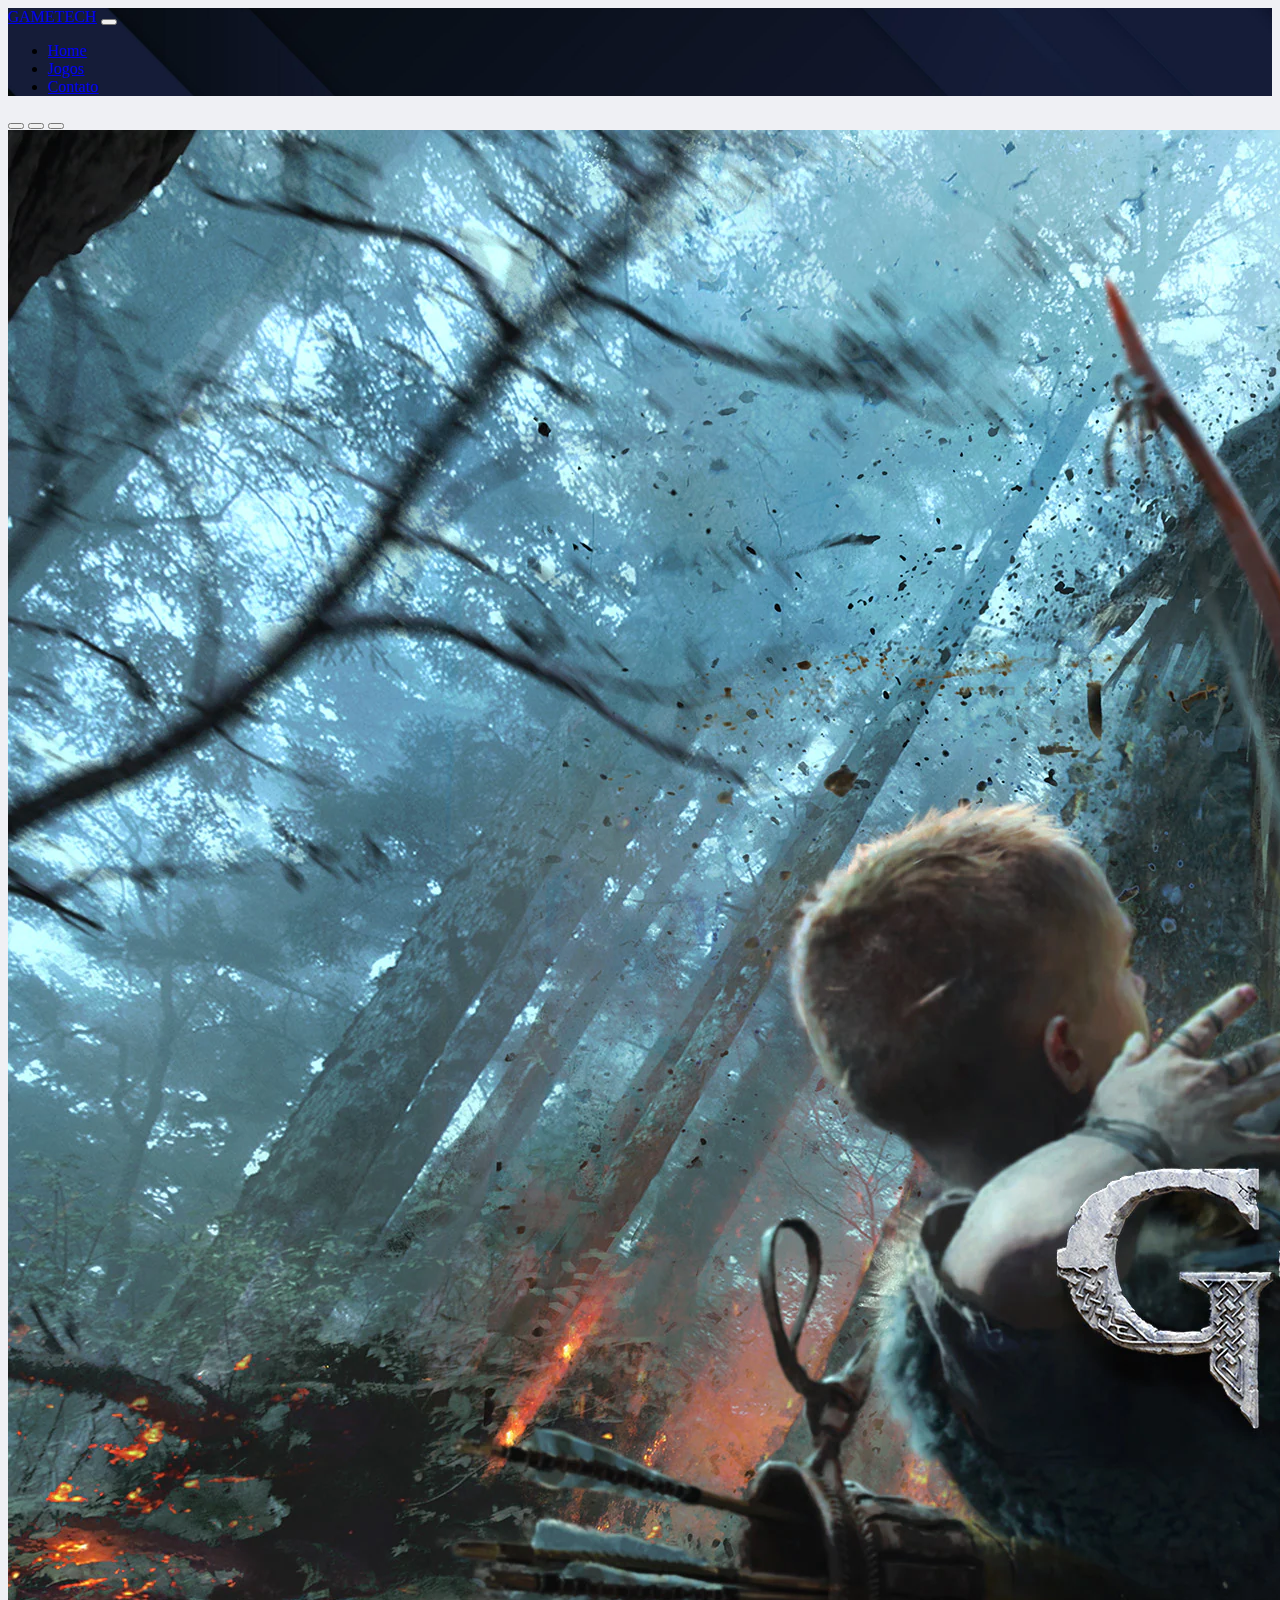
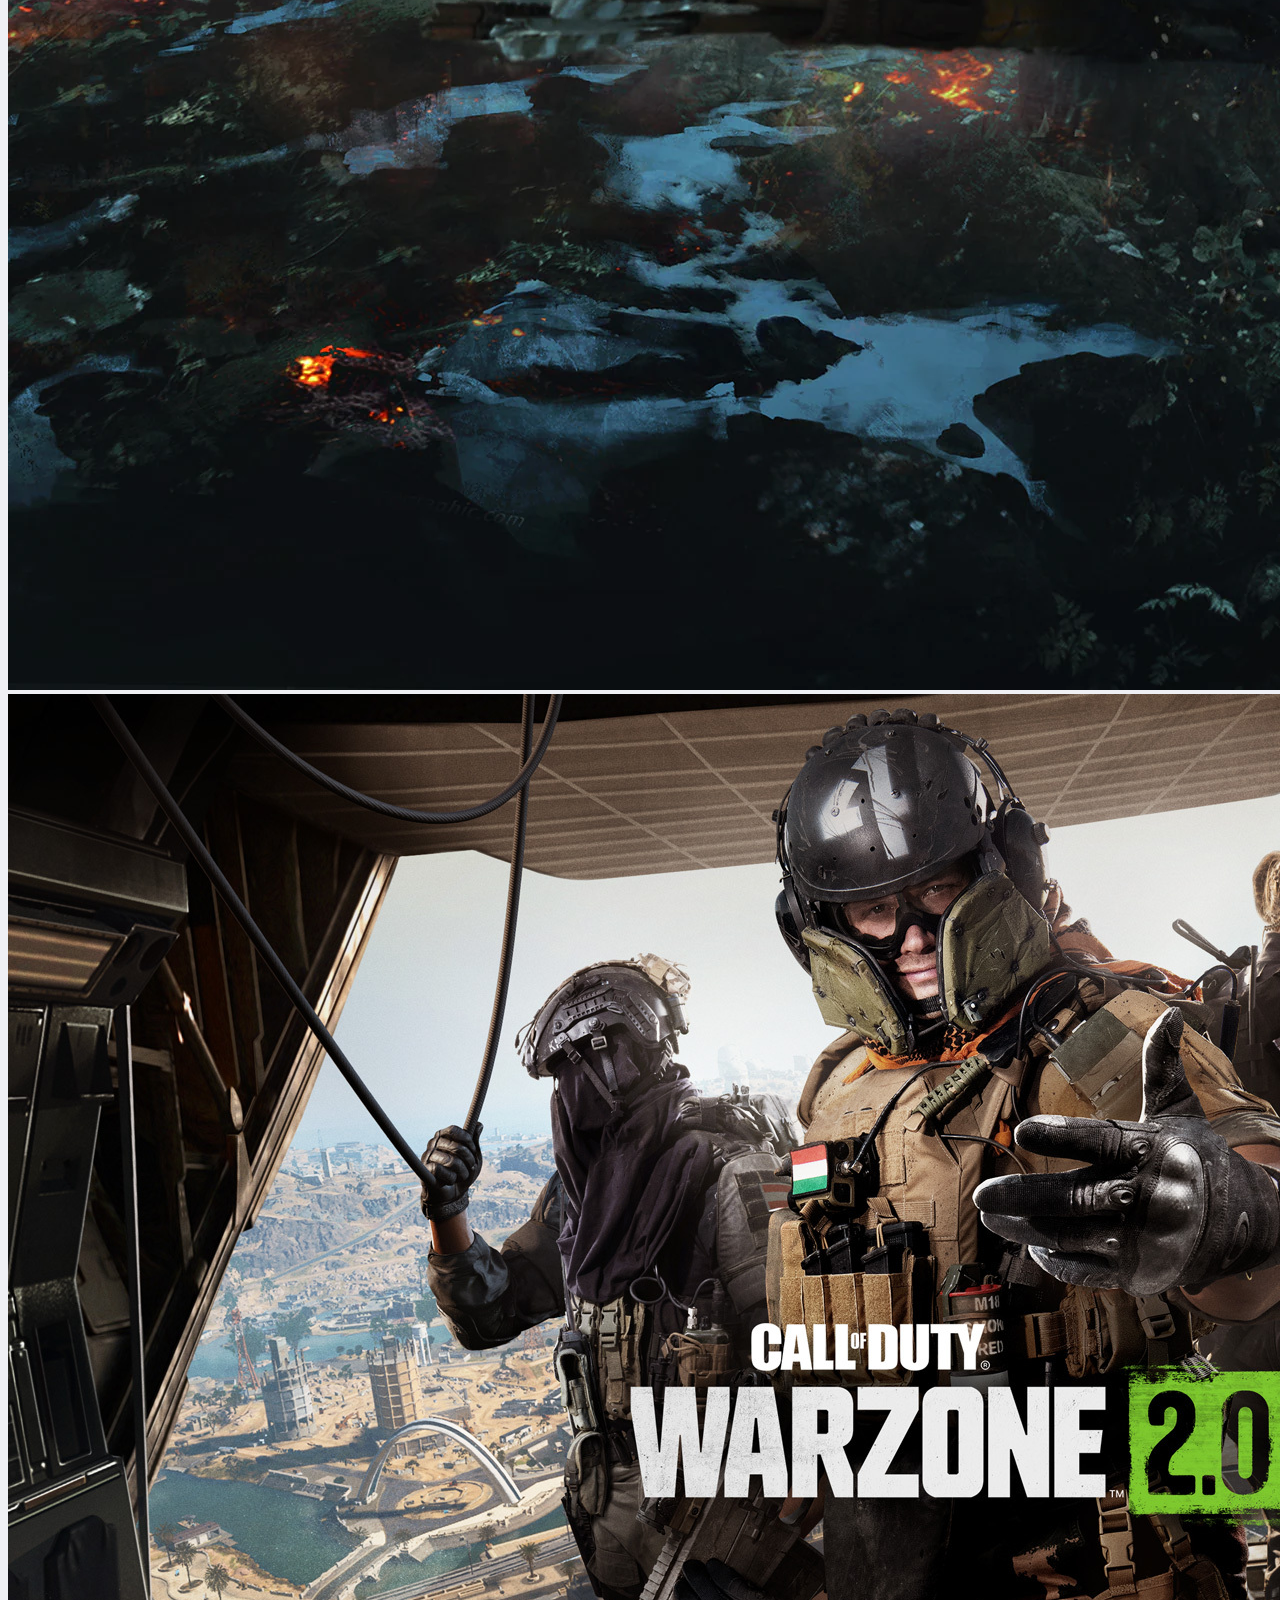
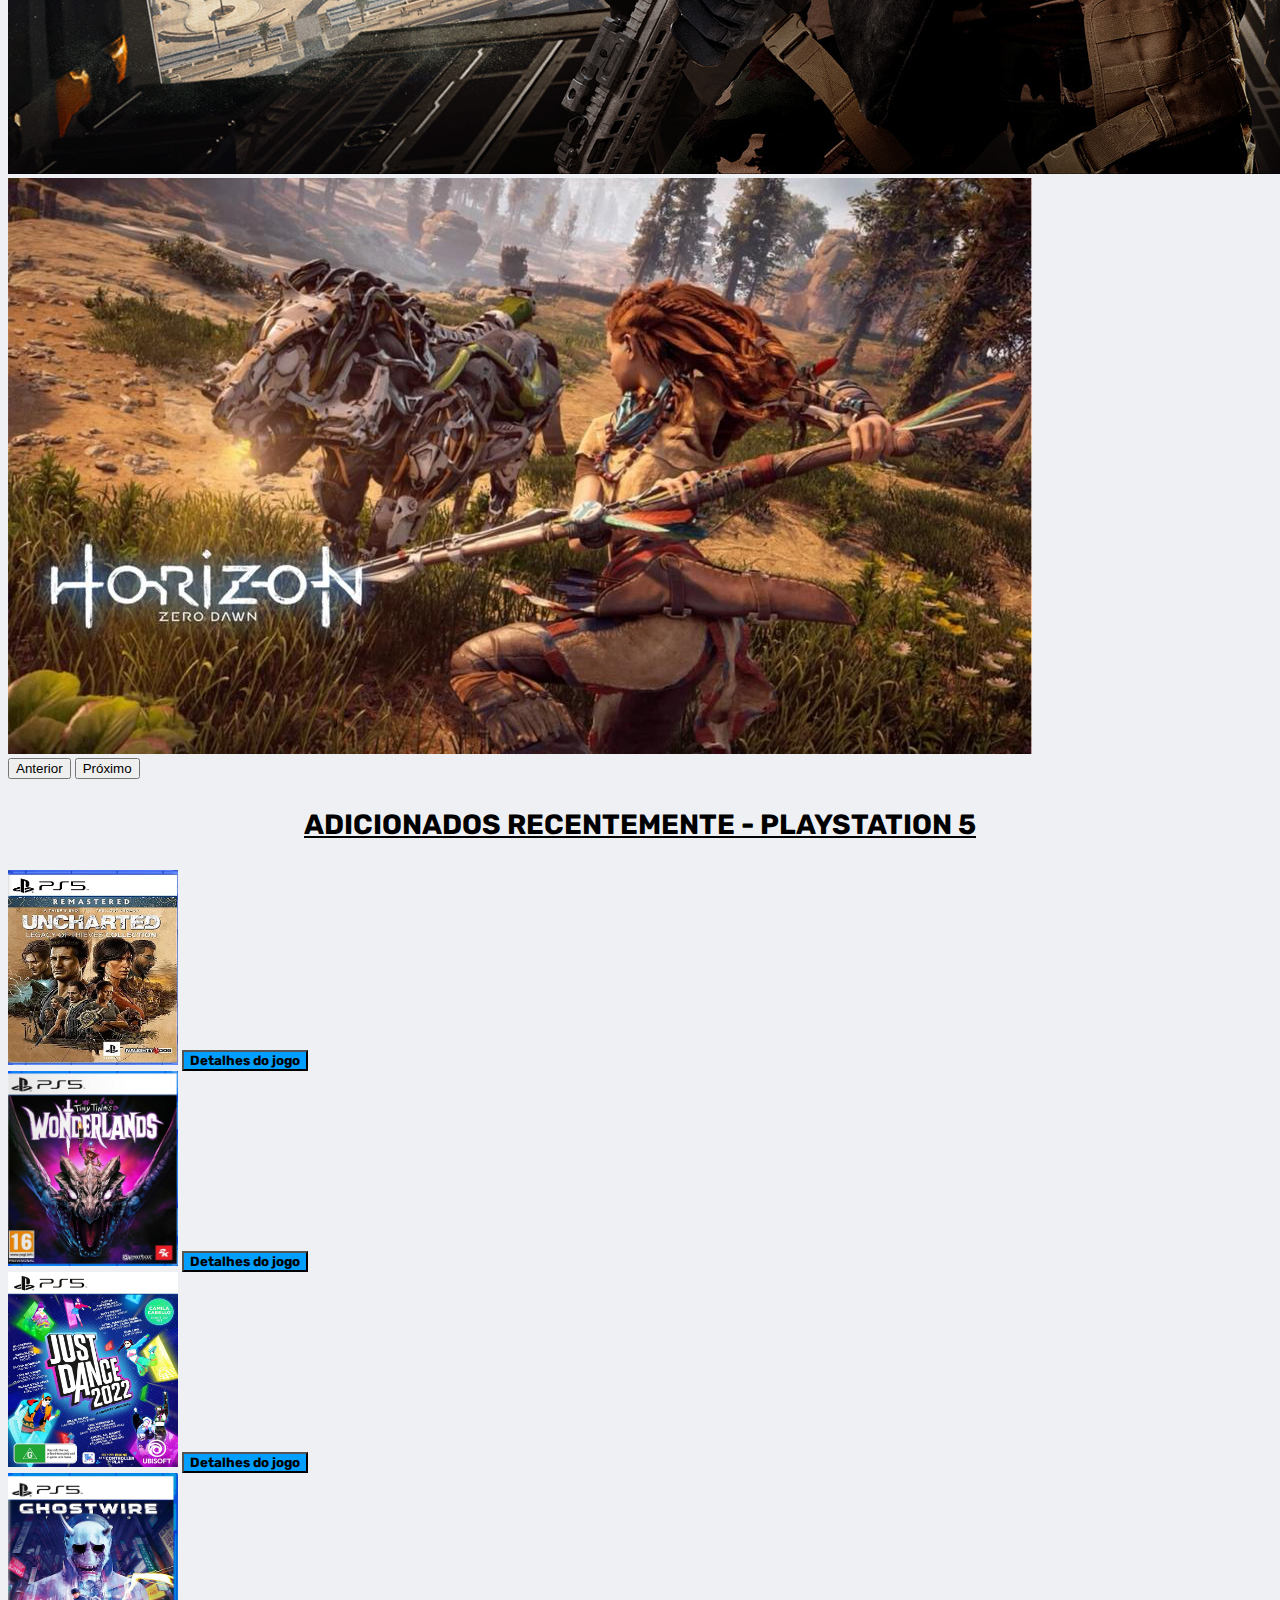
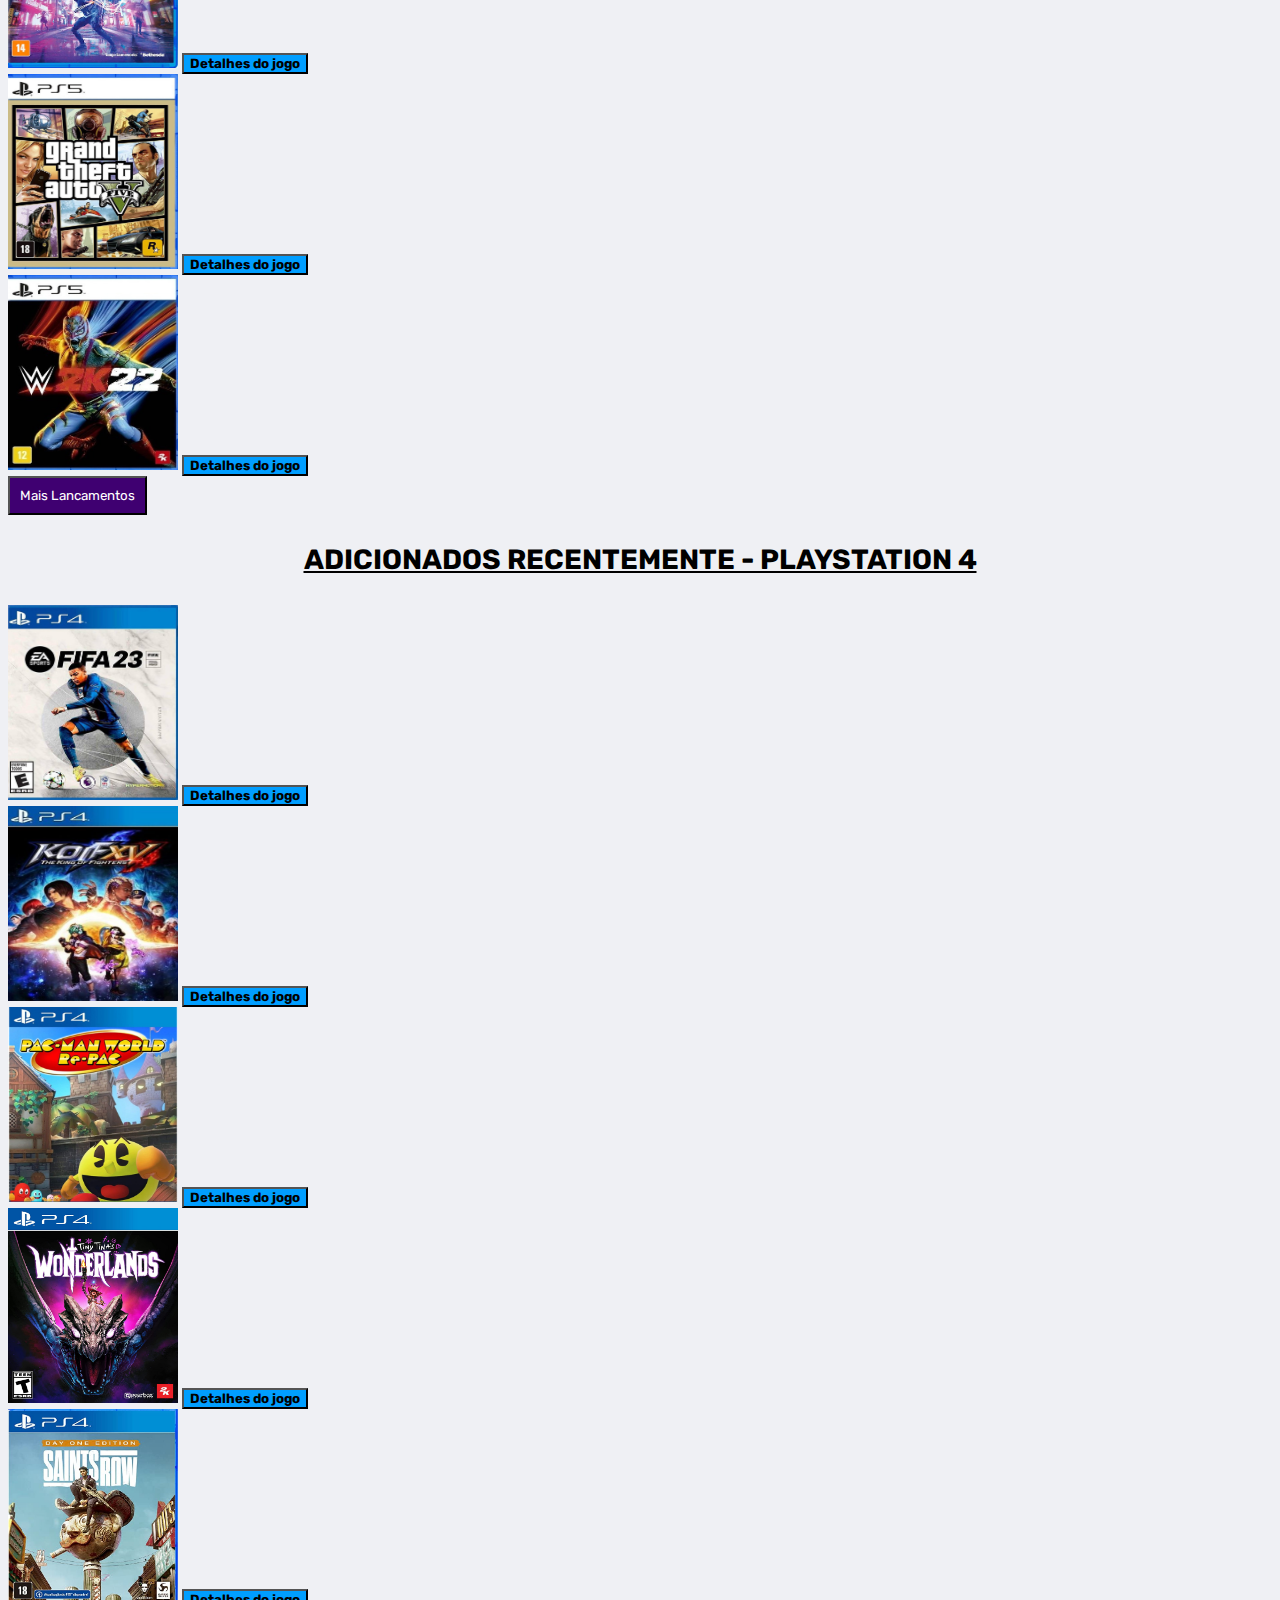
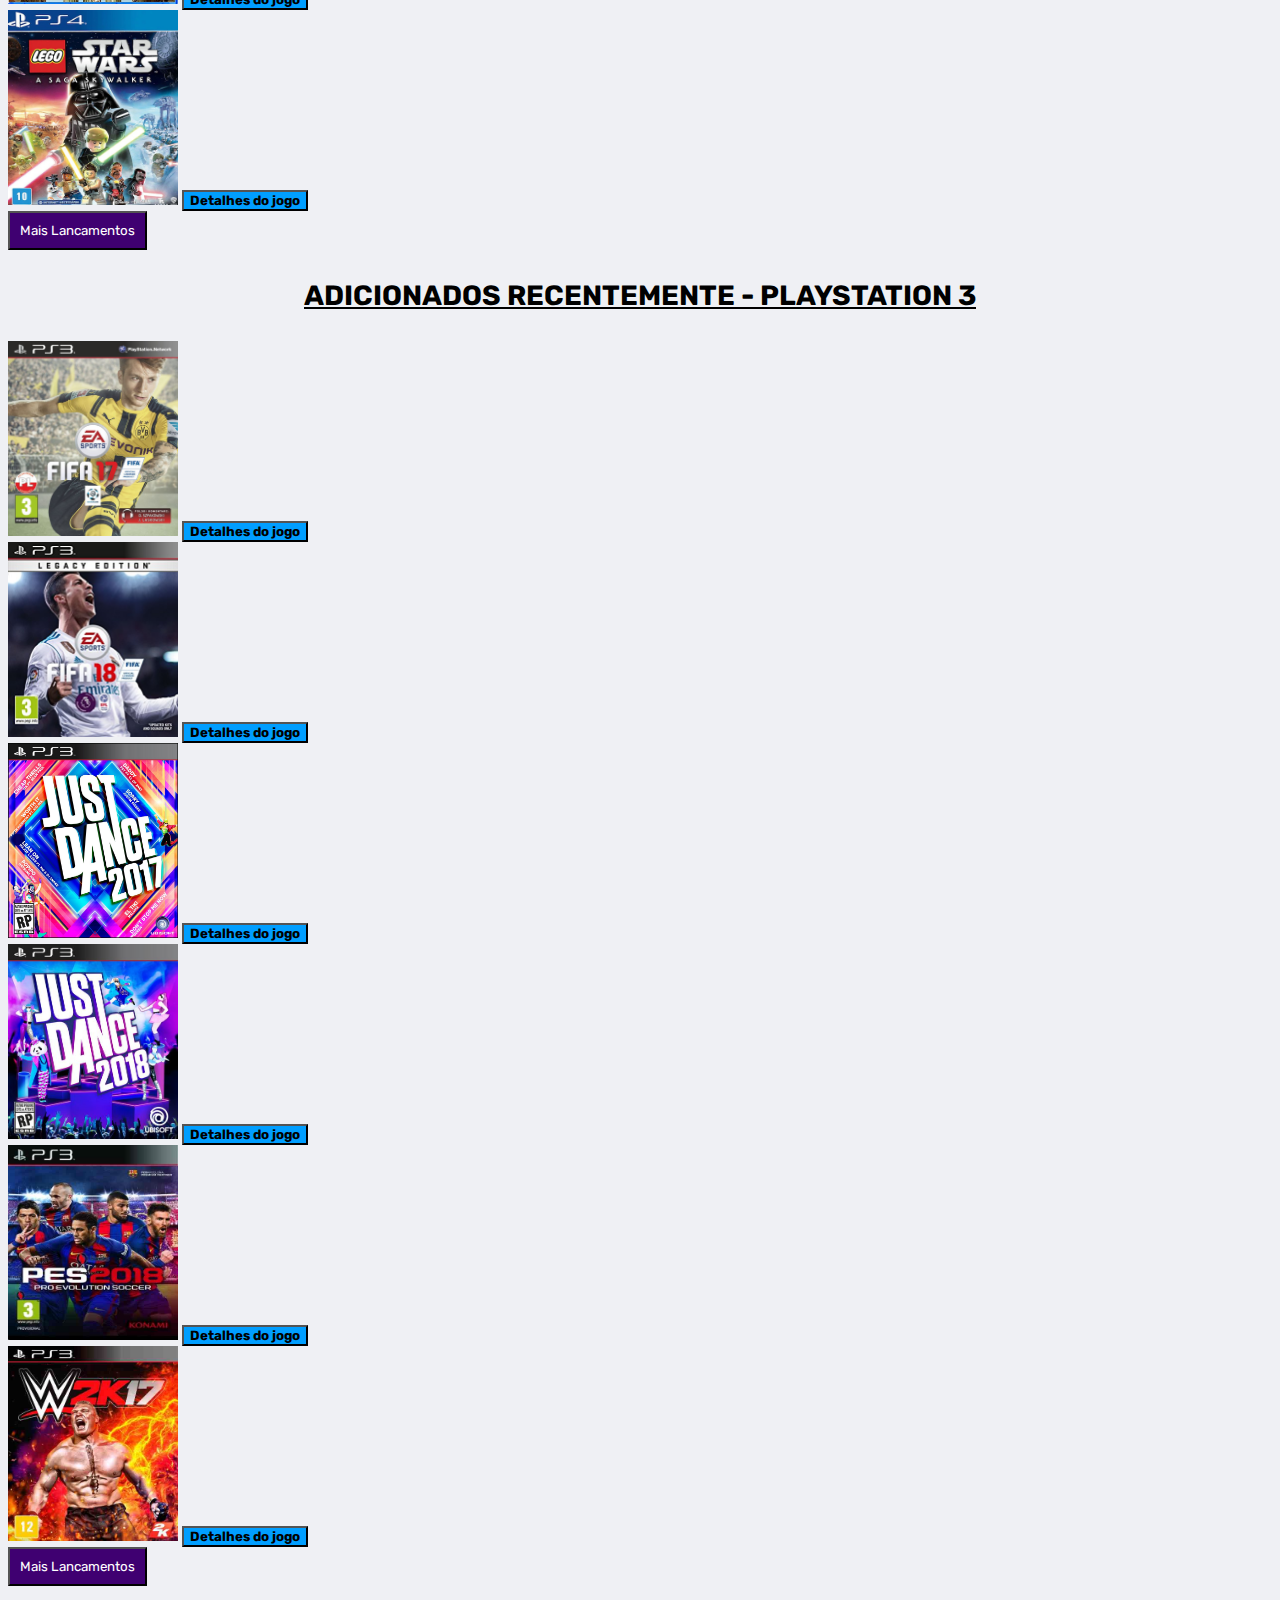
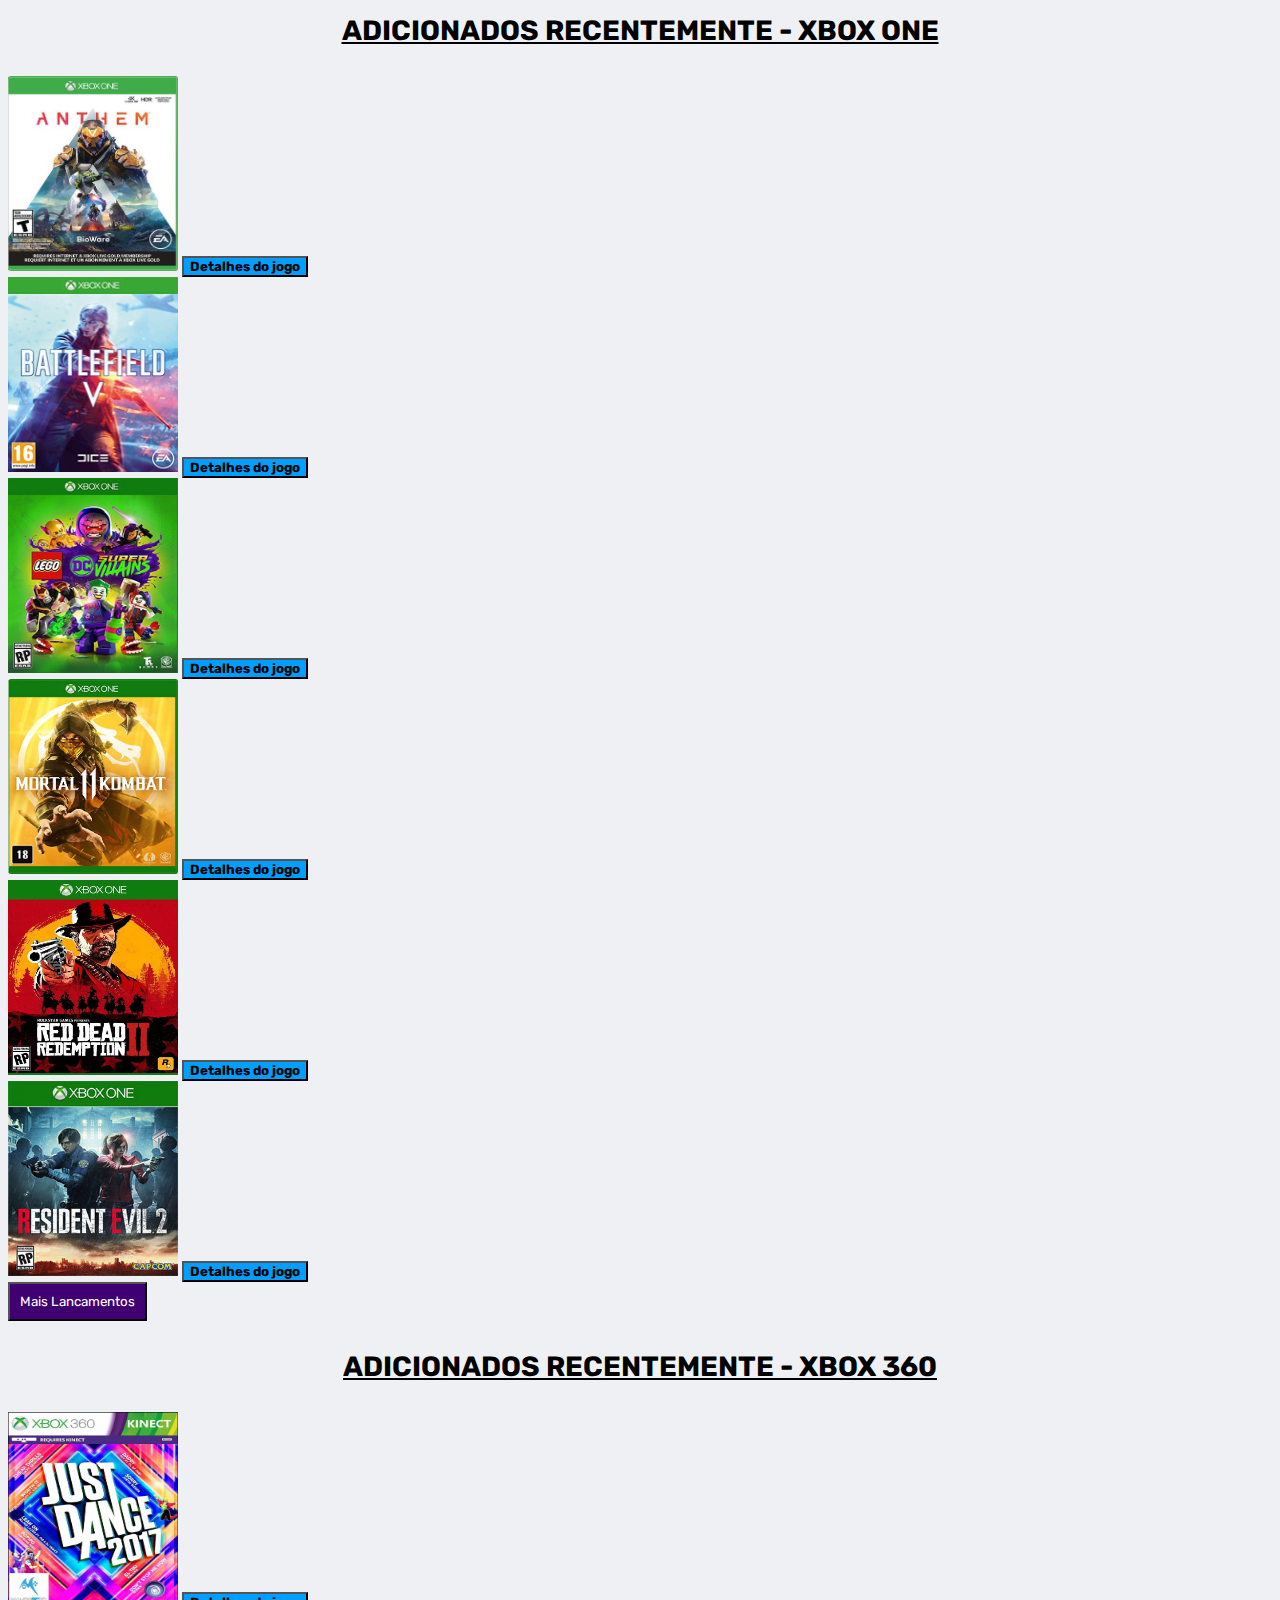
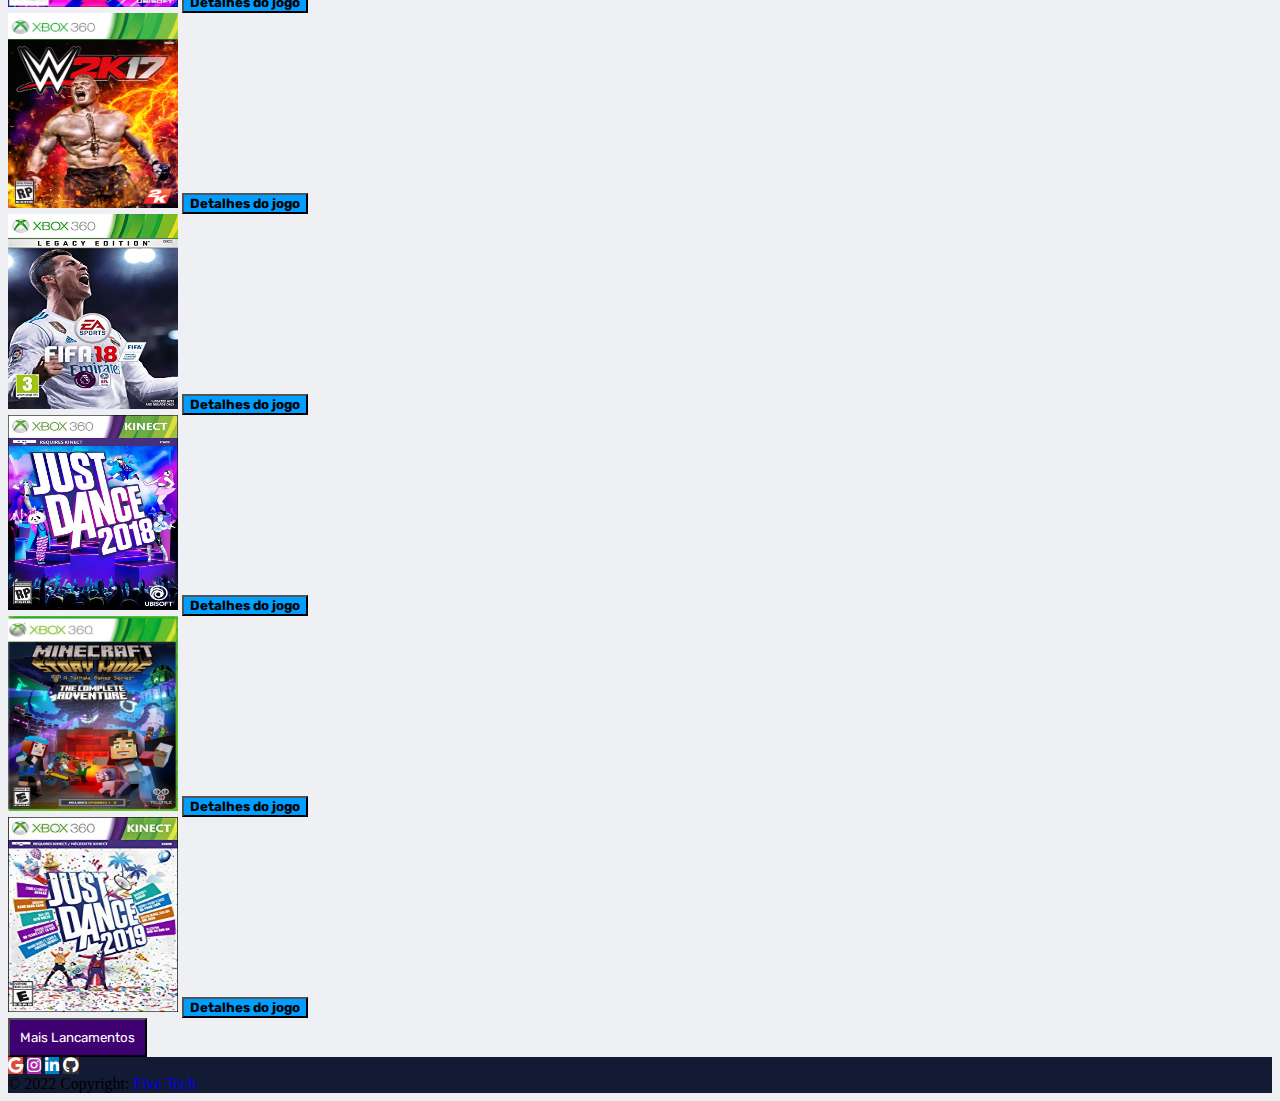
<file: GameTech/dia011222/index.html>
<!DOCTYPE html>
<html lang="pt-br">
  <head>
    <meta charset="utf-8" />
    <meta name="viewport" content="width=device-width, initial-scale=1" />
    <title>Game TECH | Página inicial</title>
    <link
      href="https://cdn.jsdelivr.net/npm/bootstrap@5.2.2/dist/css/bootstrap.min.css"
      rel="stylesheet"
      integrity="sha384-Zenh87qX5JnK2Jl0vWa8Ck2rdkQ2Bzep5IDxbcnCeuOxjzrPF/et3URy9Bv1WTRi"crossorigin="anonymous" />
      <link rel="stylesheet" href="https://cdnjs.cloudflare.com/ajax/libs/font-awesome/6.2.0/css/all.min.css">
      <link rel="shortcut icon" href="image/ico/favico.ico" type="image/x-icon">
      <link rel="stylesheet" href="style.css" />
  </head>
  <body>
    <header>
      <nav class="navbar navbar-expand-lg">
        <div class="container-fluid">
          <a class="navbar-brand text-light" href="index.html">GAMETECH<a>
          <button
            class="navbar-toggler text-bg-light bg-opacity-75"
            type="button"
            data-bs-toggle="collapse"
            data-bs-target="#navbarSupportedContent"
            aria-controls="navbarSupportedContent"
            aria-expanded="false"
            aria-label="Toggle navigation"
          >
            <span class="navbar-toggler-icon"></span>
          </button>
          <div class="collapse navbar-collapse" id="navbarSupportedContent">
            <ul class="navbar-nav me-auto mb-2">
              <li class="nav-item">
                <a class="nav-link text-light" aria-current="page" href="#">Home</a>
              </li>
              <li class="nav-item">
                <a class="nav-link text-light" href="#">Jogos</a>
              </li>
              <li class="nav-item">
                <a class="nav-link text-light" href="#">Contato</a>
              </li>
            </ul>
          </div>
        </div>
      </nav>
    </header>

    <main>
      <section class="container">
        <div class="pt-2 ">
          <div id="carouselExampleIndicators" class="carousel slide"  data-bs-ride="true">
            <div class="carousel-indicators">
              <button type="button" data-bs-target="#carouselExampleIndicators" 
               data-bs-slide-to="0"  class="active"  aria-current="true"  aria-label="Slide 1"></button>
              <button type="button" data-bs-target="#carouselExampleIndicators" data-bs-slide-to="1" aria-label="Slide 2"></button>
              <button type="button" data-bs-target="#carouselExampleIndicators" data-bs-slide-to="2"  aria-label="Slide 3"></button>
            </div>
  
            <div class="carousel-inner">
              <div class="carousel-item active">
                <img src="image/carrosel/ax0V5TYMax06mLzmkWeQMiwH.webp" class="d-block w-100 " alt="" />
              </div>
              <div class="carousel-item">
                <img src="image/carrosel/WZ2-S01-DMZ-TACTICS-TOUT.jpg" class="d-block w-100" alt=""/>
              </div>
              <div class="carousel-item">
                <img src="image/carrosel/horizon.jpeg" class="d-block w-100" alt=""/>
              </div>
            </div>
            <button class="carousel-control-prev" type="button"  data-bs-target="#carouselExampleIndicators"  data-bs-slide="prev">
              <span class="carousel-control-prev-icon" aria-hidden="true"></span>
              <span class="visually-hidden">Anterior</span>
            </button>
            <button  class="carousel-control-next" type="button" data-bs-target="#carouselExampleIndicators" data-bs-slide="next">
              <span class="carousel-control-next-icon" aria-hidden="true"></span>
              <span class="visually-hidden">Próximo</span>
            </button>
          </div>
        </div>

        <h1 class="textprin" >ADICIONADOS RECENTEMENTE - PLAYSTATION 5</h1>

        <section class="row mt-4">
          <div class="col">
            <img  class="tm-card" src="image/jogosps5/uncharted.jpeg" alt="uncharted">
            <button type="button" class="btn rounded-3 mt-2 mb-2 ms-2  cor-btn">
              Detalhes do jogo
            </button>
          </div>
          <div class="col">
            <img  class="tm-card" src="image/jogosps5/wonderlands.jpeg" alt="wonderlands">
            <button type="button" class="btn rounded-3 mt-2 mb-2 ms-2  cor-btn">
              Detalhes do jogo
            </button>
          </div>
          <div class="col">
            <img  class="tm-card" src="image/jogosps5/justdance2022.jpeg" alt="justdance2022">
            <button type="button" class="btn rounded-3 mt-2 mb-2 ms-2  cor-btn">
              Detalhes do jogo
            </button>
          </div>
          <div class="col">
            <img  class="tm-card" src="image/jogosps5/ghostwire.jpeg" alt="ghostwire">
            <button type="button" class="btn rounded-3 mt-2 mb-2 ms-2  cor-btn">
              Detalhes do jogo
            </button>
          </div>
          <div class="col">
            <img  class="tm-card" src="image/jogosps5/gtav.jpeg" alt="gtav">
            <button type="button" class="btn rounded-3 mt-2 mb-2 ms-2  cor-btn">
              Detalhes do jogo
            </button>
          </div>
          <div class="col">
            <img  class="tm-card" src="image/jogosps5/w2k22.jpeg" alt="w2k22">
            <button type="button" class="  btn rounded-3 mt-2 mb-2 ms-2  cor-btn">
              Detalhes do jogo
            </button>
          </div>
        </section>
        <div class="d-flex justify-content-center mt-4 mb-4">
          <button type="button" class="btn btn-lanca rounded-1">
            Mais Lancamentos
          </button>
        </div>


        <h1 class="textprin" >ADICIONADOS RECENTEMENTE - PLAYSTATION 4</h1>

        <section class="row mt-4">
          <div class="col">
            <img  class="tm-card" src="image/jogops4/fifa23.jpeg" alt="">
            <button type="button" class="btn rounded-3 mt-2 mb-2 ms-2  cor-btn">
              Detalhes do jogo
            </button>
          </div>
          <div class="col">
            <img  class="tm-card" src="image/jogops4/kofxv.jpeg" alt="">
            <button type="button" class="btn rounded-3 mt-2 mb-2 ms-2  cor-btn">
              Detalhes do jogo
            </button>
          </div>
          <div class="col">
            <img  class="tm-card" src="image/jogops4/pac-man.jpeg" alt="">
            <button type="button" class="btn rounded-3 mt-2 mb-2 ms-2  cor-btn">
              Detalhes do jogo
            </button>
            
          </div>
          <div class="col">
            <img  class="tm-card" src="image/jogops4/wonderlands.jpeg" alt="">
            <button type="button" class="btn rounded-3 mt-2 mb-2 ms-2  cor-btn">
              Detalhes do jogo
            </button>
          </div>
          <div class="col">
            <img  class="tm-card" src="image/jogops4/saintsrow.jpeg" alt="">
            <button type="button" class="btn rounded-3 mt-2 mb-2 ms-2  cor-btn">
              Detalhes do jogo
            </button>
          </div>
          <div class="col">
            <img  class="tm-card" src="image/jogops4/star-wars.jpeg" alt="">
            <button type="button" class="  btn rounded-3 mt-2 mb-2 ms-2  cor-btn">
              Detalhes do jogo
            </button>
          </div>
          </section>

          <div class="d-flex justify-content-center mt-4 mb-4">
            <button type="button" class="btn btn-lanca rounded-1">
              Mais Lancamentos
            </button>
          </div>

          <h1 class="textprin" >ADICIONADOS RECENTEMENTE - PLAYSTATION 3 </h1>

          <section class="row mt-4">
            <div class="col">
              <img  class="tm-card" src="image/jogos-ps3/fifa17.jpeg" alt="">
              <button type="button" class="btn rounded-3 mt-2 mb-2 ms-2  cor-btn">
                Detalhes do jogo
              </button>
            </div>
            <div class="col">
              <img  class="tm-card" src="image/jogos-ps3/fifa18.jpeg" alt="">
              <button type="button" class="btn rounded-3 mt-2 mb-2 ms-2  cor-btn">
                Detalhes do jogo
              </button>
            </div>
            <div class="col">
              <img  class="tm-card" src="image/jogos-ps3/justdance2017.jpeg" alt="">
              <button type="button" class="btn rounded-3 mt-2 mb-2 ms-2  cor-btn">
                Detalhes do jogo
              </button>
              
            </div>
            <div class="col">
              <img  class="tm-card" src="image/jogos-ps3/justdance2018.jpeg" alt="">
              <button type="button" class="btn rounded-3 mt-2 mb-2 ms-2  cor-btn">
                Detalhes do jogo
              </button>
            </div>
            <div class="col">
              <img  class="tm-card" src="image/jogos-ps3/pes2018.jpeg" alt="">
              <button type="button" class="btn rounded-3 mt-2 mb-2 ms-2  cor-btn">
                Detalhes do jogo
              </button>
            </div>
            <div class="col">
              <img  class="tm-card" src="image/jogos-ps3/w2k17.jpeg" alt="">
              <button type="button" class="  btn rounded-3 mt-2 mb-2 ms-2  cor-btn">
                Detalhes do jogo
              </button>
            </div>
            </section>

            <div class="d-flex justify-content-center mt-4 mb-4">
              <button type="button" class="btn btn-lanca rounded-1">
                Mais Lancamentos
              </button>
            </div>

          <h1 class="textprin" >ADICIONADOS RECENTEMENTE - XBOX ONE </h1>

        <section class="row mt-4">
          <div class="col">
            <img  class="tm-card" src="image/jogos-xbox-one/anthem.jpeg" alt="">
            <button type="button" class="btn rounded-3 mt-2 mb-2 ms-2  cor-btn">
              Detalhes do jogo
            </button>
          </div>
          <div class="col">
            <img  class="tm-card" src="image/jogos-xbox-one/batlefieldv.jpeg" alt="">
            <button type="button" class="btn rounded-3 mt-2 mb-2 ms-2  cor-btn">
              Detalhes do jogo
            </button>
          </div>
          <div class="col">
            <img  class="tm-card" src="image/jogos-xbox-one/lego-supervillains.jpeg" alt="">
            <button type="button" class="btn rounded-3 mt-2 mb-2 ms-2  cor-btn">
              Detalhes do jogo
            </button>
            
          </div>
          <div class="col">
            <img  class="tm-card" src="image/jogos-xbox-one/mortal-kombat11.jpeg" alt="">
            <button type="button" class="btn rounded-3 mt-2 mb-2 ms-2  cor-btn">
              Detalhes do jogo
            </button>
          </div>
          <div class="col">
            <img  class="tm-card" src="image/jogos-xbox-one/red-deadII.jpeg" alt="">
            <button type="button" class="btn rounded-3 mt-2 mb-2 ms-2  cor-btn">
              Detalhes do jogo
            </button>
          </div>
          <div class="col">
            <img  class="tm-card" src="image/jogos-xbox-one/resident-evil2.jpeg" alt="">
            <button type="button" class="  btn rounded-3 mt-2 mb-2 ms-2  cor-btn">
              Detalhes do jogo
            </button>
          </div>
          </section>

          <div class="d-flex justify-content-center mt-4 mb-4">
            <button type="button" class="btn btn-lanca rounded-1">
              Mais Lancamentos
            </button>
          </div>

          <h1 class="textprin" >ADICIONADOS RECENTEMENTE - XBOX 360</h1>

          <section class="row mt-4">
            <div class="col">
              <img  class="tm-card" src="image/Xbox 360/269.jpeg" alt="">
              <button type="button" class="btn rounded-3 mt-2 mb-2 ms-2  cor-btn">
                Detalhes do jogo
              </button>
            </div>
            <div class="col">
              <img  class="tm-card" src="image/Xbox 360/270.jpeg" alt="">
              <button type="button" class="btn rounded-3 mt-2 mb-2 ms-2  cor-btn">
                Detalhes do jogo
              </button>
            </div>
            <div class="col">
              <img  class="tm-card" src="image/Xbox 360/271.jpeg" alt="">
              <button type="button" class="btn rounded-3 mt-2 mb-2 ms-2  cor-btn">
                Detalhes do jogo
              </button>
              
            </div>
            <div class="col">
              <img  class="tm-card" src="image/Xbox 360/272.jpeg" alt="">
              <button type="button" class="btn rounded-3 mt-2 mb-2 ms-2  cor-btn">
                Detalhes do jogo
              </button>
            </div>
            <div class="col">
              <img  class="tm-card" src="image/Xbox 360/273.jpeg" alt="">
              <button type="button" class="btn rounded-3 mt-2 mb-2 ms-2  cor-btn">
                Detalhes do jogo
              </button>
            </div>
            <div class="col">
              <img  class="tm-card" src="image/Xbox 360/274.jpeg" alt="">
              <button type="button" class="  btn rounded-3 mt-2 mb-2 ms-2  cor-btn">
                Detalhes do jogo
              </button>
            </div>
            </section>

            <div class="d-flex justify-content-center mt-4 mb-5">
              <button type="button" class="btn btn-lanca rounded-1">
                Mais Lancamentos
              </button>
            </div>
      </section>


    </main>

    <footer class="text-center text-white">
      <div class="container p-4 pb-0">
        
        <section class="mb-4">
      
          <!-- Google -->
          <a
            class="btn btn-floating m-1 btn-google"
            href="#"
            role="button"
            ><i class="fab fa-google"></i
          ></a>
    
          
          <a
            class="btn  btn-floating m-1 btn-insta"
            href="#"
            role="button"
            ><i class="fab fa-instagram"></i
          ></a>
    
          
          <a
            class="btn  btn-floating m-1 btn-linke"
            href="#"
            role="button"
            ><i class="fab fa-linkedin-in"></i
          ></a>
          
          <a
            class="btn  btn-floating m-1 btn-github"
            href="#"
            role="button"
            ><i class="fab fa-github"></i
          ></a>
        </section>
      </div>
      <div class="text-center p-3">
        © 2022 Copyright:
        <a class="text-white" href="https://github.com/FiveTech22">Five Tech</a>
      </div>
    </footer>

    <script src="https://cdn.jsdelivr.net/npm/bootstrap@5.2.2/dist/js/bootstrap.bundle.min.js" 
      integrity="sha384-OERcA2EqjJCMA+/3y+gxIOqMEjwtxJY7qPCqsdltbNJuaOe923+mo//f6V8Qbsw3"
      crossorigin="anonymous"></script>
  </body>
</html>
</file>
<file: GameTech/dia011222/style.css>
@charset "UTF-8";

@import url('https://fonts.googleapis.com/css2?family=Rubik:wght@300;400&display=swap');


nav{
    background-image: url("image/background.jpg");
    background-position: center center;
    background-repeat: no-repeat;
    background-size: cover;
}

body{
    background-color: #EFF0F4;
}

.textprin{
    font-family: 'Rubik', sans-serif;
    font-size: 28px;
    padding: 10px;
    text-align: center;
    text-decoration: underline;
}
.tm-card{
    height:195px; 
    width:170px;
    cursor: pointer;
}

.cor-btn{
    font-family: 'Rubik', sans-serif;
    font-weight: bold;
    background-color: #009EFF;
}
.cor-btn:hover{
    background-color:#009dffb3 ;
    color: #ffffff;
}


.btn-lanca{
    font-family: 'Rubik', sans-serif;
    background-color: #3F0071;
    color: #ffffff;
    padding: 10px;
}

.btn-lanca:hover{
    background-color: #3e0071b6;
    color: #ffffff62;
}
footer{
    background-color: #131A34;
}

footer > div > a{
    text-decoration: none;
}

.btn-google{
    background-color: #dd4b39;
    color: white;
}
.btn-insta{
    background-color:#ac2bac ;
    color: white;

}
.btn-linke{
    background-color: #0082ca;
    color: white;

}
.btn-github{
    background-color: #333333;
    color: white;

}


.btn-google:hover,.btn-insta:hover,.btn-linke:hover,.btn-github:hover{
    background-color: #ffffff;
    color: #000000;
}
</file>
